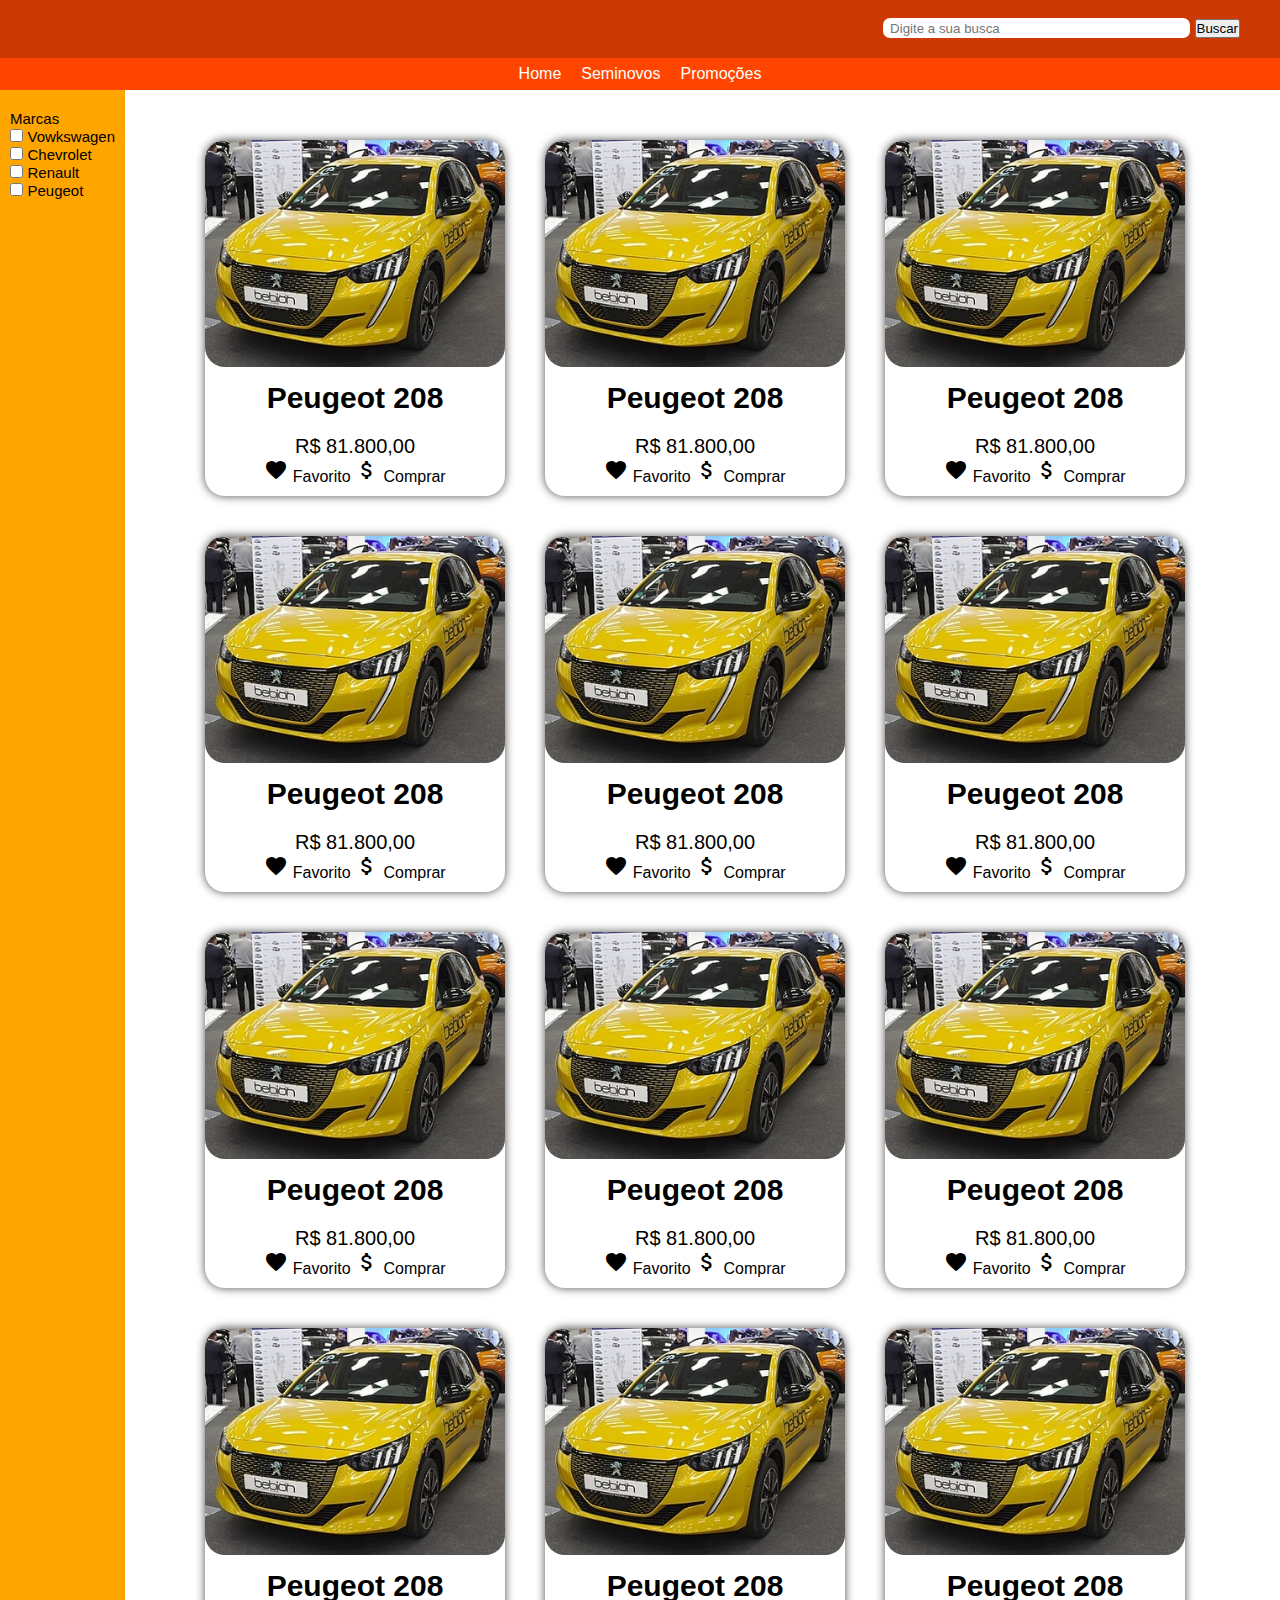
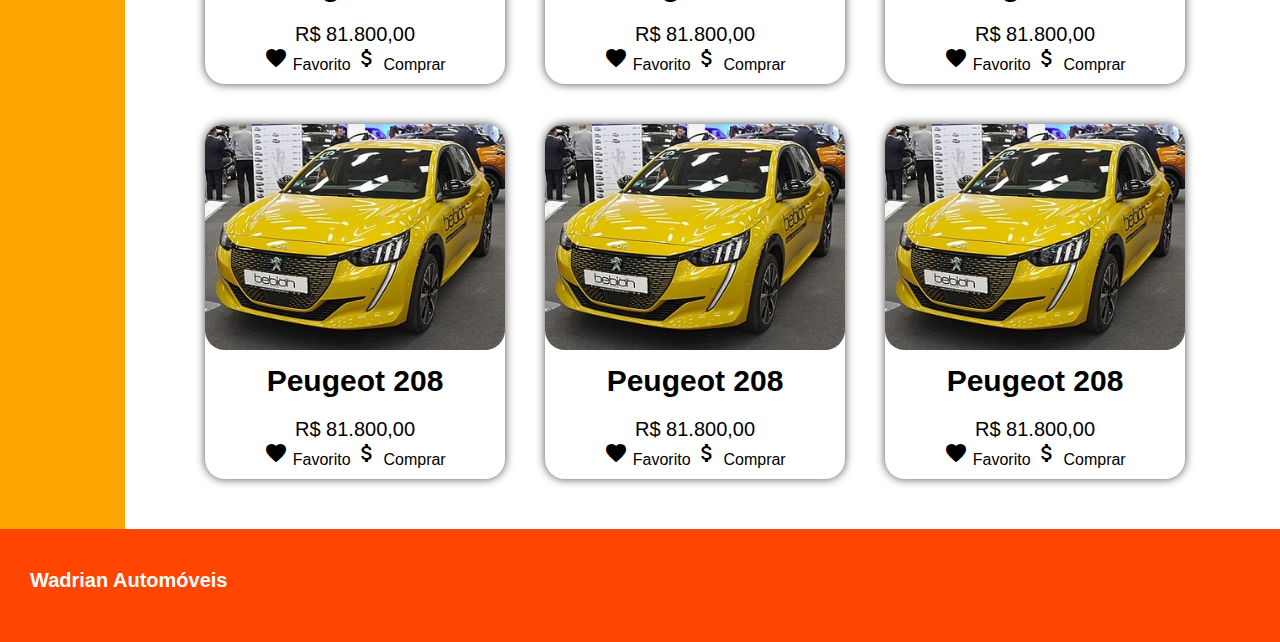
<file: index.html>
<!DOCTYPE html>
<html lang="pt-br">

<head>
    <meta charset="UTF-8">
    <meta name="viewport" content="width=device-width, initial-scale=1.0">
    <meta http-equiv="X-UA-Compatible" content="ie=edge">
    <title>Wadrian Automoveis</title>
    <link href="https://fonts.googleapis.com/icon?family=Material+Icons" rel="stylesheet">
    <link href="https://fonts.googleapis.com/css?family=Lato&display=swap" rel="stylesheet">
    <link rel="stylesheet" href="./css/styles.css">
</head>

<body>

    <header>
        <div class="container">
            <form>
                <input type="text" name="busca" placeholder="Digite a sua busca" id="busca">
                <button>Buscar</button>
            </form>
        </div>
    </header>

    <nav>
        <ul class="container">
            <li><a href="">Home</a></li>
            <li><a href="views/seminovos.html">Seminovos</a></li>
            <li><a href="views/promocao.html">Promoções</a></li>
        </ul>
    </nav>

    <div class="container-lado-lado">
        <aside>
            <div class="asideItem">
                <label>Marcas</label>
                <div class="listaDeCheckboxes">
                    <div>
                        <input type="checkbox" name="marca1" id="marca1">
                        <label for="marca1">Vowkswagen</label>
                    </div>
                    <div>
                        <input type="checkbox" name="marca2" id="marca2">
                        <label for="marca2">Chevrolet</label>
                    </div>
                    <div>
                        <input type="checkbox" name="marca3" id="marca3">
                        <label for="marca3">Renault</label>
                    </div>
                    <div>
                        <input type="checkbox" name="marca4" id="marca4">
                        <label for="marca4">Peugeot</label>
                    </div>
                </div>
            </div>
        </aside>
        <main>

            <div class="linha">
                <div class="produto">
                    <img src="./img/produto.jpg" alt="Imagem do produto">
                    <h3>Peugeot 208</h3>
                    <div class="info-preco">
                        <span class="preco">R$ 81.800,00</span>
                    </div>

                    <div class="controles">
                        <a class="favoritarBt">
                            <i class="material-icons">favorite</i> Favorito
                        </a>
                        <a class="comprarBt">
                            <i class="material-icons">attach_money</i> Comprar
                        </a>
                    </div>
                </div>
                <div class="produto">
                    <img src="./img/produto.jpg" alt="Imagem do produto">
                    <h3>Peugeot 208</h3>
                    <div class="info-preco">
                        <span class="preco">R$ 81.800,00</span>
                    </div>

                    <div class="controles">
                        <a class="favoritarBt">
                            <i class="material-icons">favorite</i> Favorito
                        </a>
                        <a class="comprarBt">
                            <i class="material-icons">attach_money</i> Comprar
                        </a>
                    </div>
                </div>
                <div class="produto">
                    <img src="./img/produto.jpg" alt="Imagem do produto">
                    <h3>Peugeot 208</h3>
                    <div class="info-preco">
                        <span class="preco">R$ 81.800,00</span>
                    </div>

                    <div class="controles">
                        <a class="favoritarBt">
                            <i class="material-icons">favorite</i> Favorito
                        </a>
                        <a class="comprarBt">
                            <i class="material-icons">attach_money</i> Comprar
                        </a>
                    </div>
                </div>

            </div>
            <div class="linha">
                <div class="produto">
                    <img src="./img/produto.jpg" alt="Imagem do produto">
                    <h3>Peugeot 208</h3>
                    <div class="info-preco">
                        <span class="preco">R$ 81.800,00</span>
                    </div>

                    <div class="controles">
                        <a class="favoritarBt">
                            <i class="material-icons">favorite</i> Favorito
                        </a>
                        <a class="comprarBt">
                            <i class="material-icons">attach_money</i> Comprar
                        </a>
                    </div>
                </div>
                <div class="produto">
                    <img src="./img/produto.jpg" alt="Imagem do produto">
                    <h3>Peugeot 208</h3>
                    <div class="info-preco">
                        <span class="preco">R$ 81.800,00</span>
                    </div>

                    <div class="controles">
                        <a class="favoritarBt">
                            <i class="material-icons">favorite</i> Favorito
                        </a>
                        <a class="comprarBt">
                            <i class="material-icons">attach_money</i> Comprar
                        </a>
                    </div>
                </div>
                <div class="produto">
                    <img src="./img/produto.jpg" alt="Imagem do produto">
                    <h3>Peugeot 208</h3>
                    <div class="info-preco">
                        <span class="preco">R$ 81.800,00</span>
                    </div>

                    <div class="controles">
                        <a class="favoritarBt">
                            <i class="material-icons">favorite</i> Favorito
                        </a>
                        <a class="comprarBt">
                            <i class="material-icons">attach_money</i> Comprar
                        </a>
                    </div>
                </div>

            </div>
            <div class="linha">
                <div class="produto">
                    <img src="./img/produto.jpg" alt="Imagem do produto">
                    <h3>Peugeot 208</h3>
                    <div class="info-preco">
                        <span class="preco">R$ 81.800,00</span>
                    </div>

                    <div class="controles">
                        <a class="favoritarBt">
                            <i class="material-icons">favorite</i> Favorito
                        </a>
                        <a class="comprarBt">
                            <i class="material-icons">attach_money</i> Comprar
                        </a>
                    </div>
                </div>
                <div class="produto">
                    <img src="./img/produto.jpg" alt="Imagem do produto">
                    <h3>Peugeot 208</h3>
                    <div class="info-preco">
                        <span class="preco">R$ 81.800,00</span>
                    </div>

                    <div class="controles">
                        <a class="favoritarBt">
                            <i class="material-icons">favorite</i> Favorito
                        </a>
                        <a class="comprarBt">
                            <i class="material-icons">attach_money</i> Comprar
                        </a>
                    </div>
                </div>
                <div class="produto">
                    <img src="./img/produto.jpg" alt="Imagem do produto">
                    <h3>Peugeot 208</h3>
                    <div class="info-preco">
                        <span class="preco">R$ 81.800,00</span>
                    </div>

                    <div class="controles">
                        <a class="favoritarBt">
                            <i class="material-icons">favorite</i> Favorito
                        </a>
                        <a class="comprarBt">
                            <i class="material-icons">attach_money</i> Comprar
                        </a>
                    </div>
                </div>

            </div>
            <div class="linha">
                <div class="produto">
                    <img src="./img/produto.jpg" alt="Imagem do produto">
                    <h3>Peugeot 208</h3>
                    <div class="info-preco">
                        <span class="preco">R$ 81.800,00</span>
                    </div>

                    <div class="controles">
                        <a class="favoritarBt">
                            <i class="material-icons">favorite</i> Favorito
                        </a>
                        <a class="comprarBt">
                            <i class="material-icons">attach_money</i> Comprar
                        </a>
                    </div>
                </div>
                <div class="produto">
                    <img src="./img/produto.jpg" alt="Imagem do produto">
                    <h3>Peugeot 208</h3>
                    <div class="info-preco">
                        <span class="preco">R$ 81.800,00</span>
                    </div>

                    <div class="controles">
                        <a class="favoritarBt">
                            <i class="material-icons">favorite</i> Favorito
                        </a>
                        <a class="comprarBt">
                            <i class="material-icons">attach_money</i> Comprar
                        </a>
                    </div>
                </div>
                <div class="produto">
                    <img src="./img/produto.jpg" alt="Imagem do produto">
                    <h3>Peugeot 208</h3>
                    <div class="info-preco">
                        <span class="preco">R$ 81.800,00</span>
                    </div>

                    <div class="controles">
                        <a class="favoritarBt">
                            <i class="material-icons">favorite</i> Favorito
                        </a>
                        <a class="comprarBt">
                            <i class="material-icons">attach_money</i> Comprar
                        </a>
                    </div>
                </div>

            </div>
            <div class="linha">
                <div class="produto">
                    <img src="./img/produto.jpg" alt="Imagem do produto">
                    <h3>Peugeot 208</h3>
                    <div class="info-preco">
                        <span class="preco">R$ 81.800,00</span>
                    </div>

                    <div class="controles">
                        <a class="favoritarBt">
                            <i class="material-icons">favorite</i> Favorito
                        </a>
                        <a class="comprarBt">
                            <i class="material-icons">attach_money</i> Comprar
                        </a>
                    </div>
                </div>
                <div class="produto">
                    <img src="./img/produto.jpg" alt="Imagem do produto">
                    <h3>Peugeot 208</h3>
                    <div class="info-preco">
                        <span class="preco">R$ 81.800,00</span>
                    </div>

                    <div class="controles">
                        <a class="favoritarBt">
                            <i class="material-icons">favorite</i> Favorito
                        </a>
                        <a class="comprarBt">
                            <i class="material-icons">attach_money</i> Comprar
                        </a>
                    </div>
                </div>
                <div class="produto">
                    <img src="./img/produto.jpg" alt="Imagem do produto">
                    <h3>Peugeot 208</h3>
                    <div class="info-preco">
                        <span class="preco">R$ 81.800,00</span>
                    </div>

                    <div class="controles">
                        <a class="favoritarBt">
                            <i class="material-icons">favorite</i> Favorito
                        </a>
                        <a class="comprarBt">
                            <i class="material-icons">attach_money</i> Comprar
                        </a>
                    </div>
                </div>

            </div>


        </main>
    </div>

    <footer>
        <div class="container">
            <h3>Wadrian Automóveis</h3>
        </div>
    </footer>
</body>

</html>
</file>
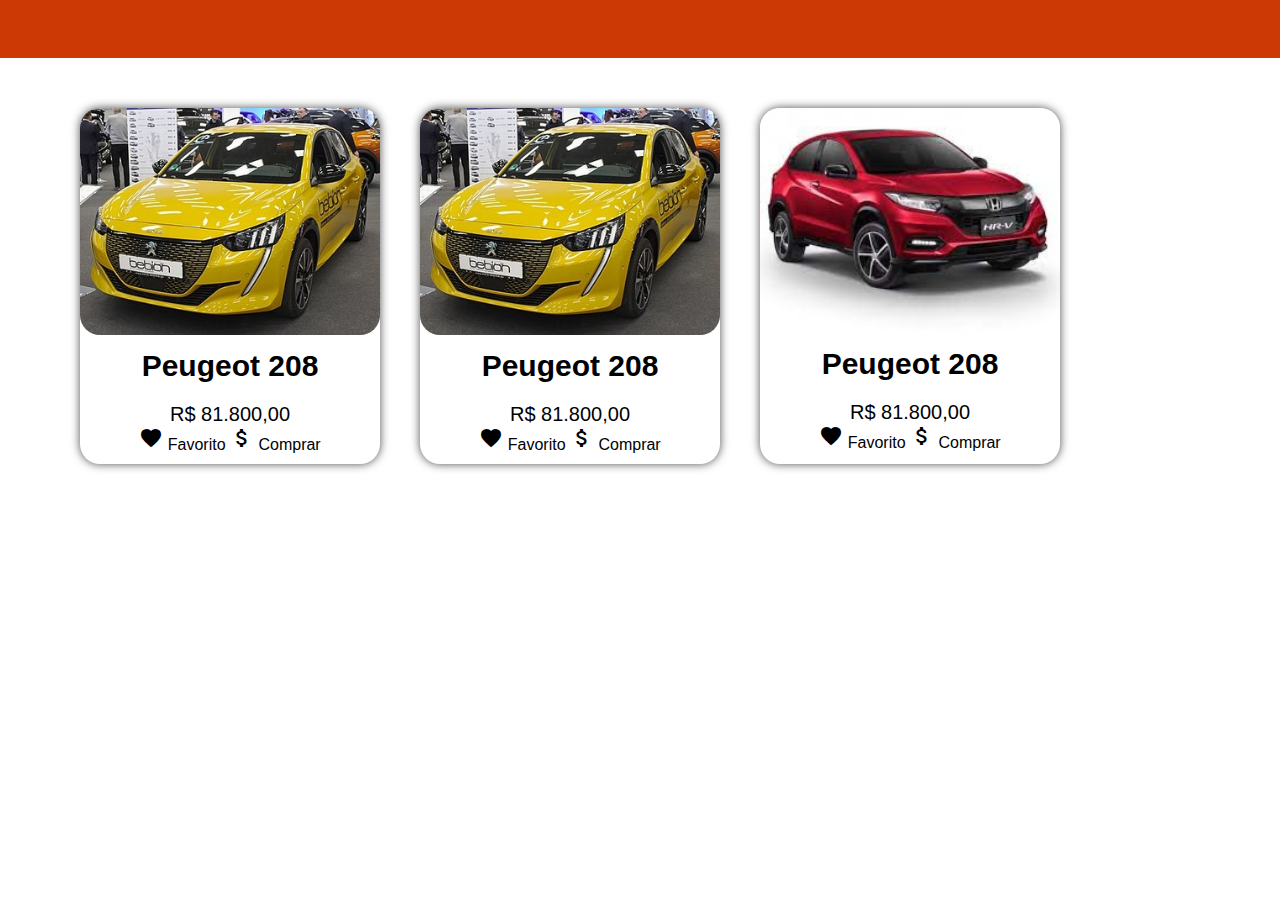
<file: views/promocao.html>
<!DOCTYPE html>
<html lang="pt-br">

<head>
    <meta charset="UTF-8">
    <meta name="viewport" content="width=device-width, initial-scale=1.0">
    <meta http-equiv="X-UA-Compatible" content="ie=edge">
    <title>Wadrian Automoveis</title>
    <link href="https://fonts.googleapis.com/icon?family=Material+Icons" rel="stylesheet">
    <link href="https://fonts.googleapis.com/css?family=Lato&display=swap" rel="stylesheet">
    <link rel="stylesheet" href="estilo.css">
</head>

<body>

    <header>
        <div class="container">
            <form>
            </form>
        </div>
    </header>

    <div class="container-lado-lado">
        <main>

            <div class="linha">
                <div class="produto">
                    <img src="./img/produto.jpg" alt="Imagem do produto">
                    <h3>Peugeot 208</h3>
                    <div class="info-preco">
                        <span class="preco">R$ 81.800,00</span>
                    </div>

                    <div class="controles">
                        <a class="favoritarBt">
                            <i class="material-icons">favorite</i> Favorito
                        </a>
                        <a class="comprarBt">
                            <i class="material-icons">attach_money</i> Comprar
                        </a>
                    </div>
                </div>
                <div class="produto">
                    <img src="./img/produto.jpg" alt="Imagem do produto">
                    <h3>Peugeot 208</h3>
                    <div class="info-preco">
                        <span class="preco">R$ 81.800,00</span>
                    </div>

                    <div class="controles">
                        <a class="favoritarBt">
                            <i class="material-icons">favorite</i> Favorito
                        </a>
                        <a class="comprarBt">
                            <i class="material-icons">attach_money</i> Comprar
                        </a>
                    </div>
                </div>
                <div class="produto">
                    <img src="./img/images.jpeg" alt="Imagem do produto">
                    <h3>Peugeot 208</h3>
                    <div class="info-preco">
                        <span class="preco">R$ 81.800,00</span>
                    </div>

                    <div class="controles">
                        <a class="favoritarBt">
                            <i class="material-icons">favorite</i> Favorito
                        </a>
                        <a class="comprarBt">
                            <i class="material-icons">attach_money</i> Comprar
                        </a>
                    </div>
                </div>

            </div>

            </div>


        </main>
    </div>

</body>

</html>
</file>
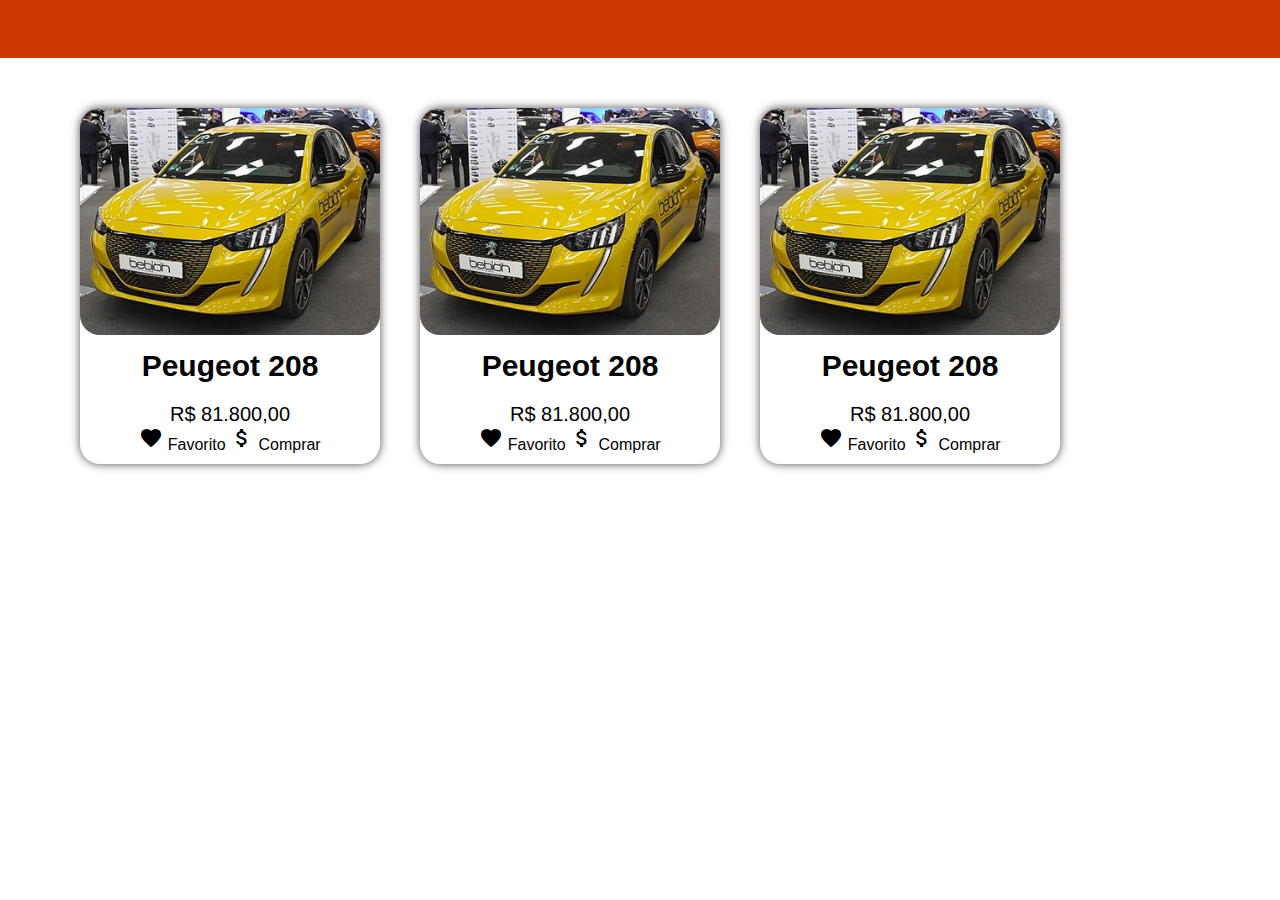
<file: views/seminovos.html>
<!DOCTYPE html>
<html lang="pt-br">

<head>
    <meta charset="UTF-8">
    <meta name="viewport" content="width=device-width, initial-scale=1.0">
    <meta http-equiv="X-UA-Compatible" content="ie=edge">
    <title>Wadrian Automoveis</title>
    <link href="https://fonts.googleapis.com/icon?family=Material+Icons" rel="stylesheet">
    <link href="https://fonts.googleapis.com/css?family=Lato&display=swap" rel="stylesheet">
    <link rel="stylesheet" href="estilo.css">
</head>

<body>

    <header>
        <div class="container">
            <form>
            </form>
        </div>
    </header>

    <div class="container-lado-lado">
        <main>

            <div class="linha">
                <div class="produto">
                    <img src="./img/produto.jpg" alt="Imagem do produto">
                    <h3>Peugeot 208</h3>
                    <div class="info-preco">
                        <span class="preco">R$ 81.800,00</span>
                    </div>

                    <div class="controles">
                        <a class="favoritarBt">
                            <i class="material-icons">favorite</i> Favorito
                        </a>
                        <a class="comprarBt">
                            <i class="material-icons">attach_money</i> Comprar
                        </a>
                    </div>
                </div>
                <div class="produto">
                    <img src="./img/produto.jpg" alt="Imagem do produto">
                    <h3>Peugeot 208</h3>
                    <div class="info-preco">
                        <span class="preco">R$ 81.800,00</span>
                    </div>

                    <div class="controles">
                        <a class="favoritarBt">
                            <i class="material-icons">favorite</i> Favorito
                        </a>
                        <a class="comprarBt">
                            <i class="material-icons">attach_money</i> Comprar
                        </a>
                    </div>
                </div>
                <div class="produto">
                    <img src="./img/produto.jpg" alt="Imagem do produto">
                    <h3>Peugeot 208</h3>
                    <div class="info-preco">
                        <span class="preco">R$ 81.800,00</span>
                    </div>

                    <div class="controles">
                        <a class="favoritarBt">
                            <i class="material-icons">favorite</i> Favorito
                        </a>
                        <a class="comprarBt">
                            <i class="material-icons">attach_money</i> Comprar
                        </a>
                    </div>
                </div>

            </div>

            </div>


        </main>
    </div>

</body>

</html>
</file>
<file: css/styles.css>
* {
    margin: 0;
    padding: 0;
    font-family: Arial, Helvetica, sans-serif;
}

nav a {
    text-decoration: none;
    color: #fff;
    padding: 0 10px;
}

h3 {
    display: flex;
    justify-content: center;
    font-size: 30px;
    padding: 10px 0 20px 0;
}

nav a:hover {
    color: black;
}

.preco {
    display: flex;
    justify-content: center;
    font-size: 20px;
}

header {
    display: flex;
    background-color: gray;
    height: 40px;
    padding-top: 18px;
    justify-content: right;
    padding-right: 40px;
    background-color: rgb(204, 57, 4);
}

main {
    position: relative;
    padding: 30px 0;
}

#busca {
    width: 300px;
    height: 20px;
    padding-left: 7px;
    border-radius: 7px;
    border: none;
}

.produto {
    padding-bottom: 10px;
    background-color: #fff;
    width: 300px;
    box-sizing: border-box;
    border-radius: 20px;
    margin: 20px;
    box-shadow: 0 0 10px rgb(78, 78, 78);
    cursor: pointer;
}

.produto img {
    border-radius: 20px;
    width: 100%;
}

.controles {
    text-align: center;
}

.container-lado-lado {
    display: flex;
}

nav {
    display: flex;
    background-color: orangered;
    padding: 7px;
    justify-content: center;
}

ul {
    display: flex;
    list-style: none;
}

aside {
    background-color: orange;
    padding: 20px 10px 0 10px;
}

aside label {
    font-size: 15px;
}

.linha {
    display: flex;
    padding-left: 60px;
}

footer {
    background-color: orangered;
    padding: 30px;
    color: #fff;
}

footer h3 {
    font-size: 20px;
    justify-content: left;
}
</file>
<file: views/estilo.css>
* {
    margin: 0;
    padding: 0;
    font-family: Arial, Helvetica, sans-serif;
}

nav a {
    text-decoration: none;
    color: #fff;
    padding: 0 10px;
}

h3 {
    display: flex;
    justify-content: center;
    font-size: 30px;
    padding: 10px 0 20px 0;
}

nav a:hover {
    color: black;
}

.preco {
    display: flex;
    justify-content: center;
    font-size: 20px;
}

header {
    display: flex;
    background-color: gray;
    height: 40px;
    padding-top: 18px;
    justify-content: right;
    padding-right: 40px;
    background-color: rgb(204, 57, 4);
}

main {
    position: relative;
    padding: 30px 0;
}

#busca {
    width: 300px;
    height: 20px;
    padding-left: 7px;
    border-radius: 7px;
    border: none;
}

.produto {
    padding-bottom: 10px;
    background-color: #fff;
    width: 300px;
    box-sizing: border-box;
    border-radius: 20px;
    margin: 20px;
    box-shadow: 0 0 10px rgb(78, 78, 78);
    cursor: pointer;
}

.produto img {
    border-radius: 20px;
    width: 100%;
}

.controles {
    text-align: center;
}

.container-lado-lado {
    display: flex;
}

nav {
    display: flex;
    background-color: orangered;
    padding: 7px;
    justify-content: center;
}

ul {
    display: flex;
    list-style: none;
}

aside {
    background-color: orange;
    padding: 20px 10px 0 10px;
}

aside label {
    font-size: 15px;
}

.linha {
    display: flex;
    padding-left: 60px;
}

footer {
    background-color: orangered;
    padding: 30px;
    color: #fff;
}

footer h3 {
    font-size: 20px;
    justify-content: left;
}
</file>
